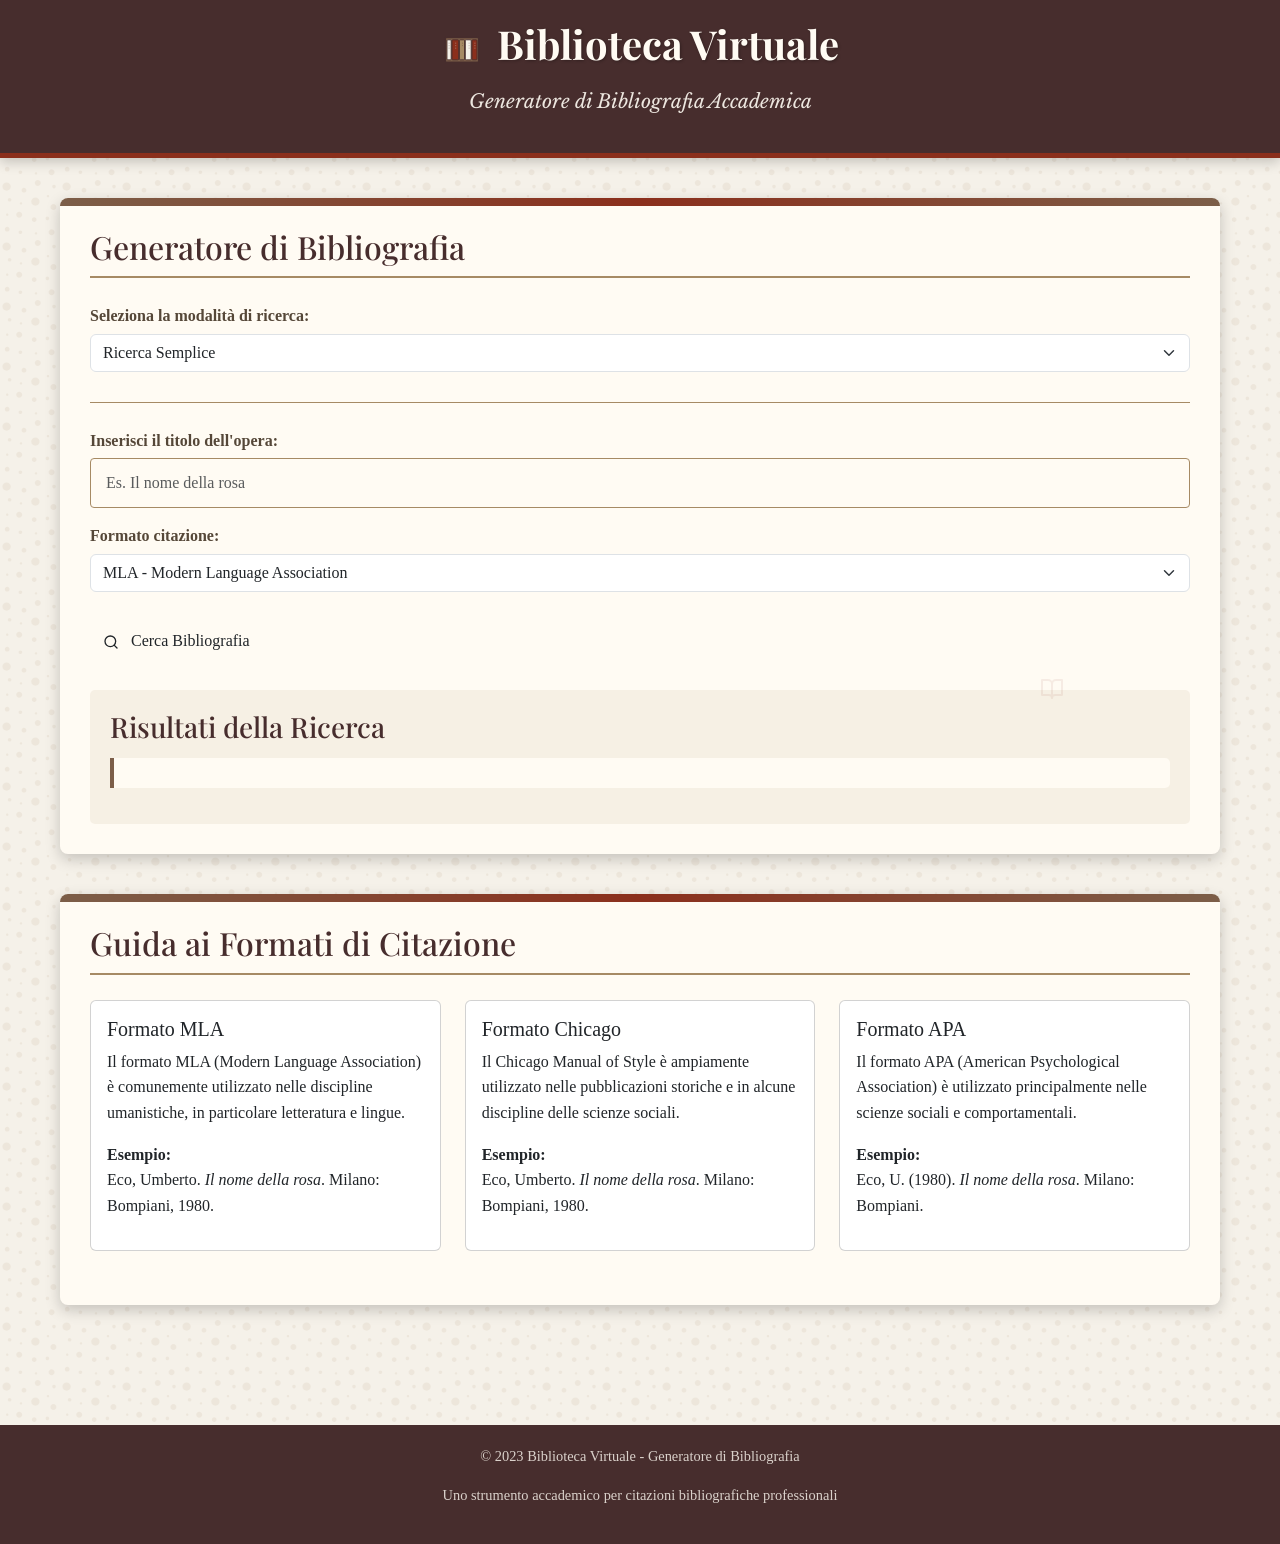
<file: templates/index.html>
<!DOCTYPE html>
<html lang="it">
<head>
    <meta charset="UTF-8">
    <meta name="viewport" content="width=device-width, initial-scale=1.0">
    <title>Biblioteca - Generatore di Bibliografia</title>
    
    <!-- Bootstrap CSS -->
    <link href="https://cdn.jsdelivr.net/npm/bootstrap@5.3.0-alpha1/dist/css/bootstrap.min.css" rel="stylesheet">
    
    <!-- Google Fonts -->
    <link href="https://fonts.googleapis.com/css2?family=Playfair+Display:wght@400;600;700&family=Libre+Baskerville:ital,wght@0,400;0,700;1,400&display=swap" rel="stylesheet">
    
    <!-- Custom CSS -->
    <link rel="stylesheet" href="/static/css/style.css">
</head>
<body>
    <!-- Header Section -->
    <header>
        <div class="container">
            <div class="header-content">
                <div class="d-flex align-items-center mb-2">
                    <img src="/static/images/bookshelf.svg" alt="Bookshelf" class="bookshelf-icon">
                    <h1 class="header-title">Biblioteca Virtuale</h1>
                </div>
                <p class="header-subtitle">Generatore di Bibliografia Accademica</p>
            </div>
        </div>
    </header>
    
    <!-- Main Content -->
    <main>
        <div class="container">
            <div class="app-container">
                <div class="book-animation">
                    <img src="/static/images/book-open.svg" alt="Book">
                </div>
                
                <h2>Generatore di Bibliografia</h2>
                
                <div class="mode-selector">
                    <label for="modalita">Seleziona la modalità di ricerca:</label>
                    <select id="modalita" class="form-select">
                        <option value="semplice">Ricerca Semplice</option>
                        <option value="avanzata">Ricerca Avanzata</option>
                    </select>
                </div>
                
                <!-- Simple Search Mode -->
                <div id="inputContainer" class="search-container">
                    <div class="form-group">
                        <label for="titoloSemplice">Inserisci il titolo dell'opera:</label>
                        <input type="text" id="titoloSemplice" class="form-control" placeholder="Es. Il nome della rosa">
                    </div>
                    
                    <div class="form-group">
                        <label for="formatoSemplice">Formato citazione:</label>
                        <select id="formatoSemplice" class="form-select">
                            <option value="MLA">MLA - Modern Language Association</option>
                            <option value="Chicago">Chicago Manual of Style</option>
                            <option value="APA">APA - American Psychological Association</option>
                        </select>
                    </div>
                    
                    <button id="simpleSearchBtn" class="btn">
                        <svg xmlns="http://www.w3.org/2000/svg" width="16" height="16" viewBox="0 0 24 24" fill="none" stroke="currentColor" stroke-width="2" stroke-linecap="round" stroke-linejoin="round" class="feather feather-search">
                            <circle cx="11" cy="11" r="8"></circle>
                            <line x1="21" y1="21" x2="16.65" y2="16.65"></line>
                        </svg>
                        Cerca Bibliografia
                    </button>
                </div>
                
                <!-- Advanced Search Mode -->
                <div id="formContainer" style="display: none;"></div>
                
                <!-- Results Section -->
                <div class="results-section">
                    <h3>Risultati della Ricerca</h3>
                    <div id="result"></div>
                    <p id="error-message"></p>
                </div>
            </div>
            
            <!-- Information Section -->
            <div class="app-container">
                <h2>Guida ai Formati di Citazione</h2>
                
                <div class="row">
                    <div class="col-md-4 mb-4">
                        <div class="card h-100">
                            <div class="card-body">
                                <h5 class="card-title">Formato MLA</h5>
                                <p class="card-text">Il formato MLA (Modern Language Association) è comunemente utilizzato nelle discipline umanistiche, in particolare letteratura e lingue.</p>
                                <p><strong>Esempio:</strong> <br>Eco, Umberto. <i>Il nome della rosa</i>. Milano: Bompiani, 1980.</p>
                            </div>
                        </div>
                    </div>
                    
                    <div class="col-md-4 mb-4">
                        <div class="card h-100">
                            <div class="card-body">
                                <h5 class="card-title">Formato Chicago</h5>
                                <p class="card-text">Il Chicago Manual of Style è ampiamente utilizzato nelle pubblicazioni storiche e in alcune discipline delle scienze sociali.</p>
                                <p><strong>Esempio:</strong> <br>Eco, Umberto. <i>Il nome della rosa</i>. Milano: Bompiani, 1980.</p>
                            </div>
                        </div>
                    </div>
                    
                    <div class="col-md-4 mb-4">
                        <div class="card h-100">
                            <div class="card-body">
                                <h5 class="card-title">Formato APA</h5>
                                <p class="card-text">Il formato APA (American Psychological Association) è utilizzato principalmente nelle scienze sociali e comportamentali.</p>
                                <p><strong>Esempio:</strong> <br>Eco, U. (1980). <i>Il nome della rosa</i>. Milano: Bompiani.</p>
                            </div>
                        </div>
                    </div>
                </div>
            </div>
        </div>
    </main>
    
    <!-- Footer -->
    <footer>
        <div class="container">
            <p>© 2023 Biblioteca Virtuale - Generatore di Bibliografia</p>
            <p>Uno strumento accademico per citazioni bibliografiche professionali</p>
        </div>
    </footer>
    
    <!-- Bootstrap JS -->
    <script src="https://cdn.jsdelivr.net/npm/bootstrap@5.3.0-alpha1/dist/js/bootstrap.bundle.min.js"></script>
    
    <!-- Custom JS -->
    <script src="/static/js/script.js"></script>
</body>
</html>
</file>
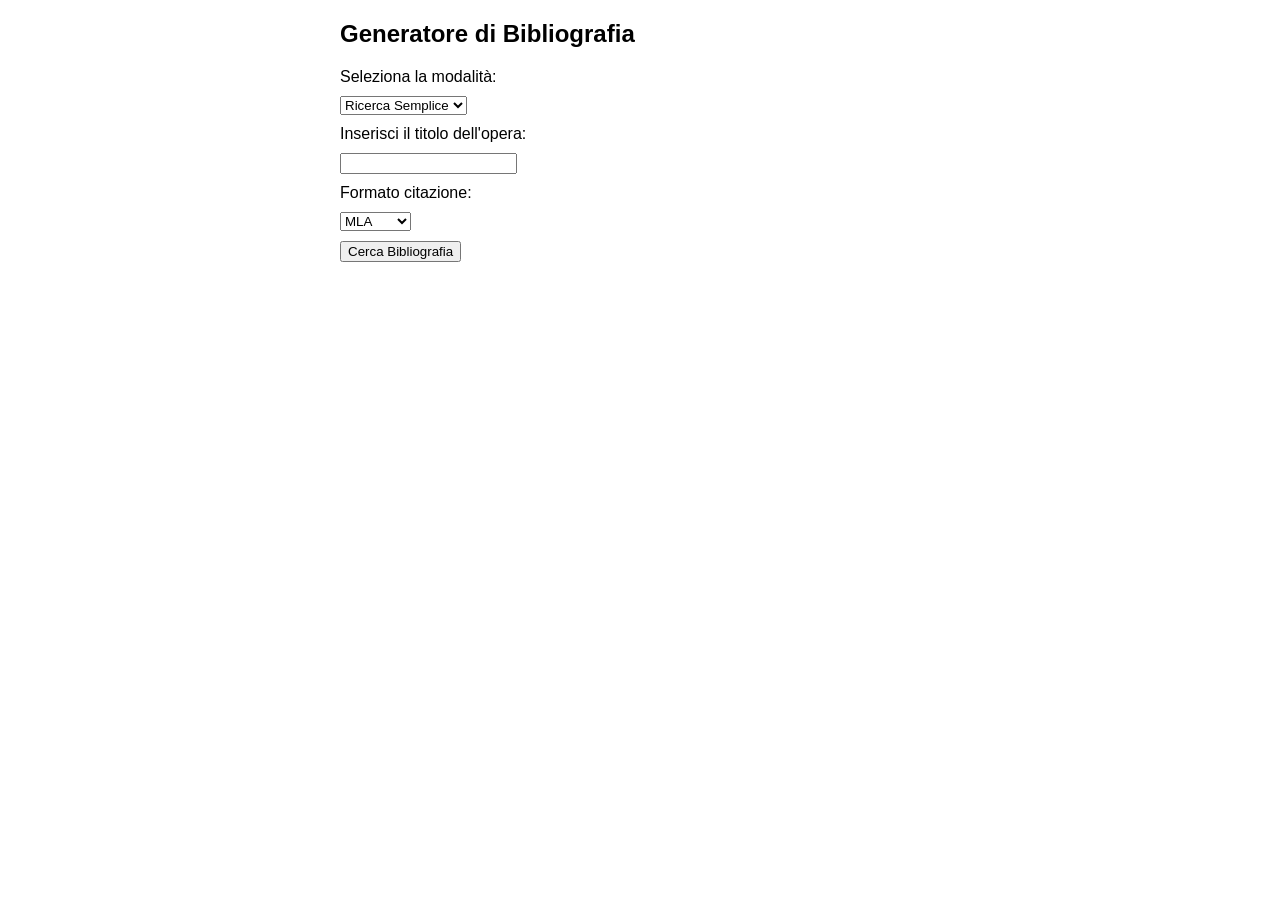
<file: attached_assets/bibliografia prova 2.html>
<!DOCTYPE html>
<html lang="it">
<head>
    <meta charset="UTF-8">
    <meta name="viewport" content="width=device-width, initial-scale=1.0">
    <title>Generatore di Bibliografia</title>
    <style>
        body { font-family: Arial, sans-serif; max-width: 600px; margin: auto; }
        label, input, select, button { display: block; margin-top: 10px; }
        #result { margin-top: 20px; font-weight: bold; }
        #error-message { color: red; }
    </style>
</head>
<body>
    <h2>Generatore di Bibliografia</h2>
    
    <label for="modalita">Seleziona la modalità:</label>
    <select id="modalita" onchange="cambiaModalita()">
        <option value="semplice">Ricerca Semplice</option>
        <option value="avanzata">Ricerca Avanzata</option>
    </select>
    
    <div id="inputContainer">
        <label for="titoloSemplice">Inserisci il titolo dell'opera:</label>
        <input type="text" id="titoloSemplice">
        <label for="formatoSemplice">Formato citazione:</label>
        <select id="formatoSemplice">
            <option value="MLA">MLA</option>
            <option value="Chicago">Chicago</option>
            <option value="APA">APA</option>
        </select>
        <button onclick="cercaBibliografia()">Cerca Bibliografia</button>
    </div>
    
    <div id="formContainer" style="display: none;"></div>
    
    <p id="result"></p>
    <p id="error-message"></p>

    <script>
        function cambiaModalita() {
            let modalita = document.getElementById("modalita").value;
            let inputContainer = document.getElementById("inputContainer");
            let formContainer = document.getElementById("formContainer");
            
            if (modalita === "semplice") {
                inputContainer.style.display = "block";
                formContainer.style.display = "none";
            } else {
                inputContainer.style.display = "none";
                formContainer.style.display = "block";
                generaForm();
            }
        }
        
        function generaForm() {
            let numLibri = parseInt(prompt("Quanti libri vuoi inserire?", "1")) || 1; 
            let formContainer = document.getElementById("formContainer");
            formContainer.innerHTML = "";
            
            for (let i = 0; i < numLibri; i++) {
                formContainer.innerHTML += `
                    <fieldset>
                        <legend>Libro ${i + 1}</legend>
                        <label for="nome-${i}">Nome autore:</label><input type="text" id="nome-${i}" class="nome" required>
                        <label for="cognome-${i}">Cognome autore:</label><input type="text" id="cognome-${i}" class="cognome" required>
                        <label for="titolo-${i}">Titolo opera:</label><input type="text" id="titolo-${i}" class="titolo" required>
                        <label for="editore-${i}">Casa Editrice:</label><input type="text" id="editore-${i}" class="editore">
                        <label for="luogo-${i}">Luogo di stampa:</label><input type="text" id="luogo-${i}" class="luogo">
                        <label for="anno-${i}">Anno edizione:</label><input type="number" id="anno-${i}" class="anno">
                        <label for="formato-${i}">Formato citazione:</label>
                        <select id="formato-${i}" class="formato">
                            <option value="MLA">MLA</option>
                            <option value="Chicago">Chicago</option>
                            <option value="APA">APA</option>
                        </select>
                    </fieldset>
                `;
            }
            formContainer.innerHTML += `<button onclick="generaBibliografia()">Crea Bibliografia</button>`;
        }

        function generaCitazione(formato, autore, titolo, editore, luogo, anno) {
            if (formato === "MLA") {
                return `${autore}. <i>${titolo}</i>. ${luogo}: ${editore}, ${anno}.`;
            } else if (formato === "Chicago") {
                return `${autore}. <i>${titolo}</i>. ${luogo}: ${editore}, ${anno}.`;
            } else if (formato === "APA") {
                return `${autore}. (${anno}). <i>${titolo}</i>. ${luogo}: ${editore}.`;
            }
        }

        function generaBibliografia() {
            let libri = document.querySelectorAll("fieldset");
            let result = "";
            let isValid = true; 

            libri.forEach(libro => {
                let nome = libro.querySelector(".nome").value;
                let cognome = libro.querySelector(".cognome").value;
                let titolo = libro.querySelector(".titolo").value;
                let editore = libro.querySelector(".editore").value;
                let luogo = libro.querySelector(".luogo").value;
                let anno = libro.querySelector(".anno").value;
                let formato = libro.querySelector(".formato").value;

                if (!nome || !cognome || !titolo) { 
                    isValid = false;
                    return; 
                }

                let citazione = generaCitazione(formato, `${cognome}, ${nome}`, titolo, editore, luogo, anno);
                result += citazione + "<br>";
            });
            
            document.getElementById("result").innerHTML = isValid ? result : "";
            document.getElementById("error-message").innerHTML = isValid ? "" : "Per favore, compila tutti i campi richiesti (Nome, Cognome, Titolo).";
        }
        
        function cercaBibliografia() {
            let titolo = document.getElementById("titoloSemplice").value;
            let formato = document.getElementById("formatoSemplice").value;
            
            if (!titolo) {
                document.getElementById("error-message").innerHTML = "Inserisci un titolo per la ricerca.";
                return;
            }
            
            document.getElementById("error-message").innerHTML = ""; 
            document.getElementById("result").innerHTML = "Ricerca in corso...";

            fetch(`https://www.googleapis.com/books/v1/volumes?q=${encodeURIComponent(titolo)}`)
                .then(response => response.json())
                .then(data => {
                    if (data.items && data.items.length > 0) {
                        let risultati = data.items.slice(0, Math.max(2, Math.min(4, data.items.length)));
                        let citazioni = risultati.map(libro => {
                            let info = libro.volumeInfo;
                            let autore = info.authors ? info.authors.join(", ") : "Autore sconosciuto";
                            let titoloLibro = info.title;
                            let editore = info.publisher || "Editore sconosciuto";
                            let anno = info.publishedDate ? info.publishedDate.split("-")[0] : "Data sconosciuta";
                            
                            return generaCitazione(formato, autore, titoloLibro, editore, "", anno); 
                        }).join("<br><br>");

                        document.getElementById("result").innerHTML = citazioni;
                    } else {
                        document.getElementById("result").innerHTML = "Nessun risultato trovato.";
                    }
                })
                .catch(error => {
                    console.error("Errore durante la ricerca:", error);
                    document.getElementById("result").innerHTML = "Si è verificato un errore durante la ricerca.";
                });
        }
    </script>
</body>
</html>
</file>
<file: static/css/style.css>
/* Library-themed Bibliography Generator Styles */

/* Global Styles */
:root {
    /* Library-themed color palette */
    --primary-dark: #472D2D;      /* Dark brown */
    --primary-medium: #7C5E48;    /* Medium brown */
    --primary-light: #A68A64;     /* Light brown */
    --accent: #8B2F1C;            /* Deep red */
    --light-accent: #C97C5D;      /* Light red */
    --bg-main: #F5F1E9;           /* Cream background */
    --text-dark: #2C2317;         /* Almost black */
    --text-medium: #554738;       /* Medium brown text */
    --paper: #FFFBF3;             /* Light paper color */
    --shadow: rgba(0, 0, 0, 0.2);
}

* {
    margin: 0;
    padding: 0;
    box-sizing: border-box;
}

body {
    font-family: 'Georgia', serif;
    background-color: var(--bg-main);
    color: var(--text-dark);
    line-height: 1.6;
    background-image: url("data:image/svg+xml,%3Csvg width='60' height='60' viewBox='0 0 100 100' xmlns='http://www.w3.org/2000/svg'%3E%3Cpath d='M11 18c3.866 0 7-3.134 7-7s-3.134-7-7-7-7 3.134-7 7 3.134 7 7 7zm48 25c3.866 0 7-3.134 7-7s-3.134-7-7-7-7 3.134-7 7 3.134 7 7 7zm-43-7c1.657 0 3-1.343 3-3s-1.343-3-3-3-3 1.343-3 3 1.343 3 3 3zm63 31c1.657 0 3-1.343 3-3s-1.343-3-3-3-3 1.343-3 3 1.343 3 3 3zM34 90c1.657 0 3-1.343 3-3s-1.343-3-3-3-3 1.343-3 3 1.343 3 3 3zm56-76c1.657 0 3-1.343 3-3s-1.343-3-3-3-3 1.343-3 3 1.343 3 3 3zM12 86c2.21 0 4-1.79 4-4s-1.79-4-4-4-4 1.79-4 4 1.79 4 4 4zm28-65c2.21 0 4-1.79 4-4s-1.79-4-4-4-4 1.79-4 4 1.79 4 4 4zm23-11c2.76 0 5-2.24 5-5s-2.24-5-5-5-5 2.24-5 5 2.24 5 5 5zm-6 60c2.21 0 4-1.79 4-4s-1.79-4-4-4-4 1.79-4 4 1.79 4 4 4zm29 22c2.76 0 5-2.24 5-5s-2.24-5-5-5-5 2.24-5 5 2.24 5 5 5zM32 63c2.76 0 5-2.24 5-5s-2.24-5-5-5-5 2.24-5 5 2.24 5 5 5zm57-13c2.76 0 5-2.24 5-5s-2.24-5-5-5-5 2.24-5 5 2.24 5 5 5zm-9-21c1.105 0 2-.895 2-2s-.895-2-2-2-2 .895-2 2 .895 2 2 2zM60 91c1.105 0 2-.895 2-2s-.895-2-2-2-2 .895-2 2 .895 2 2 2zM35 41c1.105 0 2-.895 2-2s-.895-2-2-2-2 .895-2 2 .895 2 2 2zM12 60c1.105 0 2-.895 2-2s-.895-2-2-2-2 .895-2 2 .895 2 2 2z' fill='%23a68a64' fill-opacity='0.1' fill-rule='evenodd'/%3E%3C/svg%3E");
    padding: 0;
    margin: 0;
}

.container {
    max-width: 1200px;
    margin: 0 auto;
    padding: 0 20px;
}

/* Header Styles */
header {
    background-color: var(--primary-dark);
    color: var(--paper);
    padding: 20px 0;
    border-bottom: 5px solid var(--accent);
    box-shadow: 0 4px 12px var(--shadow);
}

.header-content {
    display: flex;
    align-items: center;
    justify-content: center;
    flex-direction: column;
    text-align: center;
}

.header-title {
    font-family: 'Playfair Display', 'Times New Roman', serif;
    font-size: 2.5rem;
    margin-bottom: 10px;
    font-weight: 700;
    text-shadow: 1px 1px 3px rgba(0, 0, 0, 0.3);
}

.header-subtitle {
    font-family: 'Libre Baskerville', Georgia, serif;
    font-size: 1.2rem;
    opacity: 0.9;
    font-style: italic;
}

.bookshelf-icon {
    margin-right: 15px;
    width: 40px;
    height: 40px;
}

/* Main Content */
main {
    padding: 40px 0;
}

.app-container {
    background-color: var(--paper);
    border-radius: 8px;
    box-shadow: 0 5px 15px var(--shadow);
    padding: 30px;
    margin-bottom: 40px;
    position: relative;
    overflow: hidden;
}

.app-container::before {
    content: '';
    position: absolute;
    top: 0;
    left: 0;
    right: 0;
    height: 8px;
    background: linear-gradient(to right, var(--primary-medium), var(--accent), var(--primary-medium));
}

/* Form Elements */
h2 {
    font-family: 'Playfair Display', 'Times New Roman', serif;
    color: var(--primary-dark);
    margin-bottom: 25px;
    padding-bottom: 10px;
    border-bottom: 2px solid var(--primary-light);
}

label {
    display: block;
    margin-top: 15px;
    margin-bottom: 5px;
    font-weight: 600;
    color: var(--text-medium);
}

input[type="text"],
input[type="number"],
select {
    width: 100%;
    padding: 12px 15px;
    margin-bottom: 15px;
    border: 1px solid var(--primary-light);
    border-radius: 4px;
    background-color: var(--paper);
    color: var(--text-dark);
    font-family: 'Georgia', serif;
    font-size: 1rem;
    transition: border-color 0.3s, box-shadow 0.3s;
}

input[type="text"]:focus,
input[type="number"]:focus,
select:focus {
    outline: none;
    border-color: var(--accent);
    box-shadow: 0 0 0 3px rgba(139, 47, 28, 0.2);
}

button {
    background-color: var(--accent);
    color: var(--paper);
    border: none;
    padding: 12px 20px;
    margin-top: 15px;
    border-radius: 4px;
    cursor: pointer;
    font-family: 'Georgia', serif;
    font-size: 1rem;
    font-weight: 600;
    transition: background-color 0.3s;
    display: inline-flex;
    align-items: center;
    justify-content: center;
}

button:hover {
    background-color: var(--light-accent);
}

button svg {
    margin-right: 8px;
}

/* Mode Selector */
.mode-selector {
    margin-bottom: 25px;
    padding-bottom: 15px;
    border-bottom: 1px solid var(--primary-light);
}

/* Fieldset Styling */
fieldset {
    border: 1px solid var(--primary-light);
    border-radius: 5px;
    padding: 20px;
    margin-bottom: 25px;
    background-color: rgba(255, 251, 243, 0.5);
}

legend {
    font-family: 'Playfair Display', serif;
    font-weight: 600;
    color: var(--accent);
    padding: 0 10px;
}

/* Results Section */
.results-section {
    background-color: rgba(166, 138, 100, 0.1);
    border-radius: 5px;
    padding: 20px;
    margin-top: 30px;
}

.results-section h3 {
    color: var(--primary-dark);
    margin-bottom: 15px;
    font-family: 'Playfair Display', serif;
}

#result {
    line-height: 1.8;
    padding: 15px;
    border-left: 4px solid var(--primary-medium);
    background-color: var(--paper);
    border-radius: 0 5px 5px 0;
}

#result i {
    font-style: italic;
}

#error-message {
    color: var(--accent);
    margin-top: 10px;
    font-weight: 600;
}

/* Loading indicator */
.loading {
    display: inline-block;
    width: 20px;
    height: 20px;
    border: 3px solid rgba(120, 94, 72, 0.3);
    border-radius: 50%;
    border-top-color: var(--primary-medium);
    animation: spin 1s ease-in-out infinite;
    margin-right: 10px;
}

@keyframes spin {
    to { transform: rotate(360deg); }
}

/* Book Animation */
.book-animation {
    position: absolute;
    right: -20px;
    bottom: -20px;
    opacity: 0.07;
    width: 200px;
    height: 200px;
    pointer-events: none;
}

/* Footer */
footer {
    background-color: var(--primary-dark);
    color: var(--paper);
    padding: 20px 0;
    text-align: center;
    margin-top: 40px;
    font-size: 0.9rem;
}

footer p {
    opacity: 0.8;
}

/* Animations */
@keyframes fadeIn {
    from { opacity: 0; transform: translateY(20px); }
    to { opacity: 1; transform: translateY(0); }
}

.fade-in {
    animation: fadeIn 0.5s ease forwards;
}

/* Responsive Design */
@media (max-width: 768px) {
    .header-title {
        font-size: 2rem;
    }
    
    .header-subtitle {
        font-size: 1rem;
    }
    
    .app-container {
        padding: 20px;
    }
    
    fieldset {
        padding: 15px;
    }
}

@media (max-width: 480px) {
    .header-title {
        font-size: 1.7rem;
    }
    
    .app-container {
        padding: 15px;
    }
    
    button {
        width: 100%;
    }
    
    .book-animation {
        width: 120px;
        height: 120px;
    }
}
</file>
